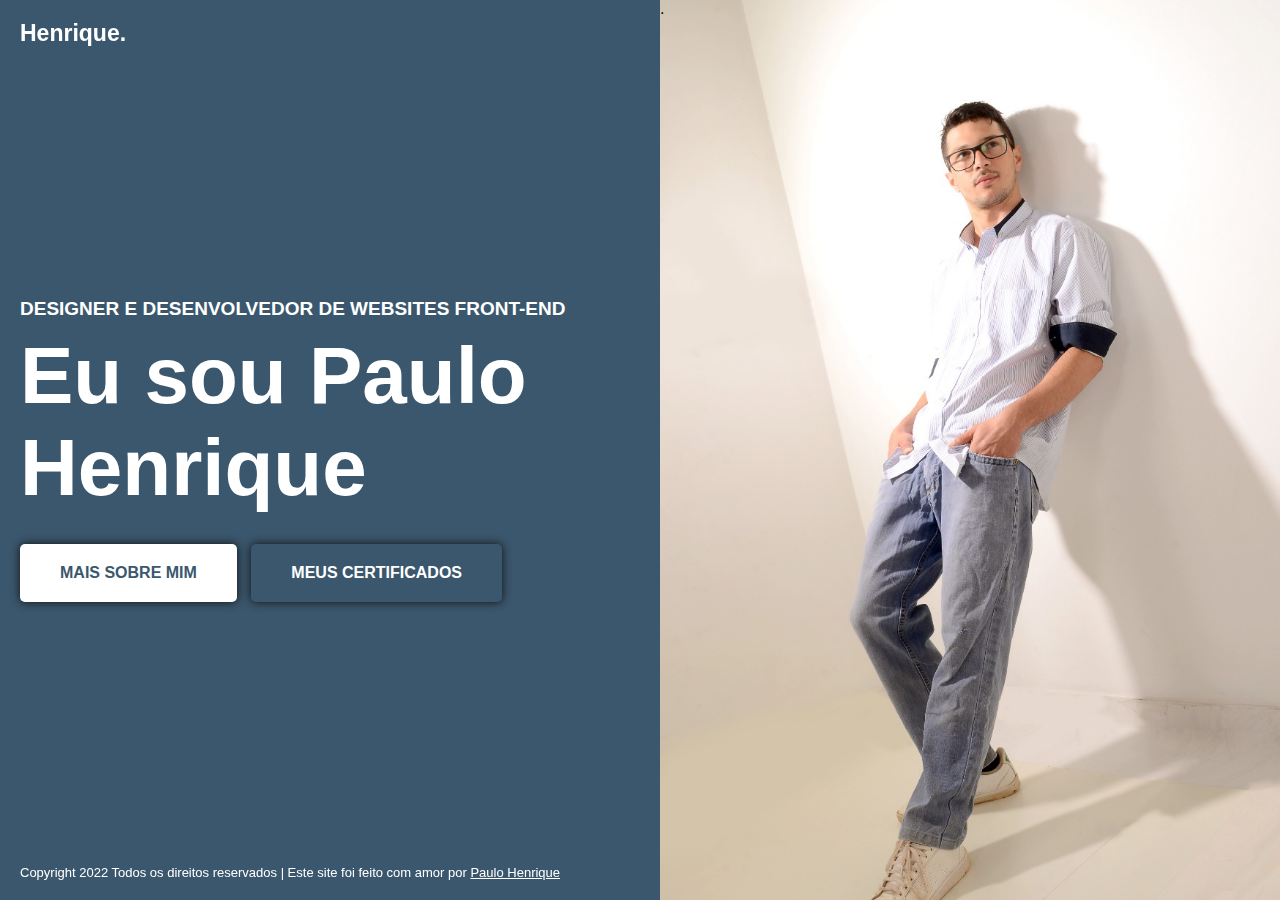
<file: Index.html>
<!DOCTYPE html>
<html lang="pt-br">
<head>
    <meta charset="UTF-8">
    <meta http-equiv="X-UA-Compatible" content="IE=edge">
    <meta name="viewport" content="width=device-width, initial-scale=1.0">
    <title>Paulo Henrique</title>
    <link href="style.css" rel="stylesheet" />
</head>
<body>
    <header class="cabecalho1">
        <div class="logo">Henrique.</div>
        <div class="menu" style="display: none;">
            <div class="menu-line"></div>
            <div class="menu-line"></div>
            <div class="menu-line"></div>
        </div>
    </header>
    <section class="container">
        
        <div class="leftside">
            <div class="info">
                <div class="profession">DESIGNER E DESENVOLVEDOR DE WEBSITES FRONT-END</div>
                <div class="name">Eu sou Paulo Henrique</div>
                <div class="buttons">
                    <a href="Index2.html">Mais sobre mim</a>
                    <a href="Index3.html" class="light">Meus certificados</a>
                </div>
            </div>
        </div>
        <div class="rightside">.</div>


    </section>
    <footer>
        Copyright 2022 Todos os direitos reservados | Este site foi feito com amor por <a href="">Paulo Henrique</a>
    </footer>
    
</body>
</html>
</file>
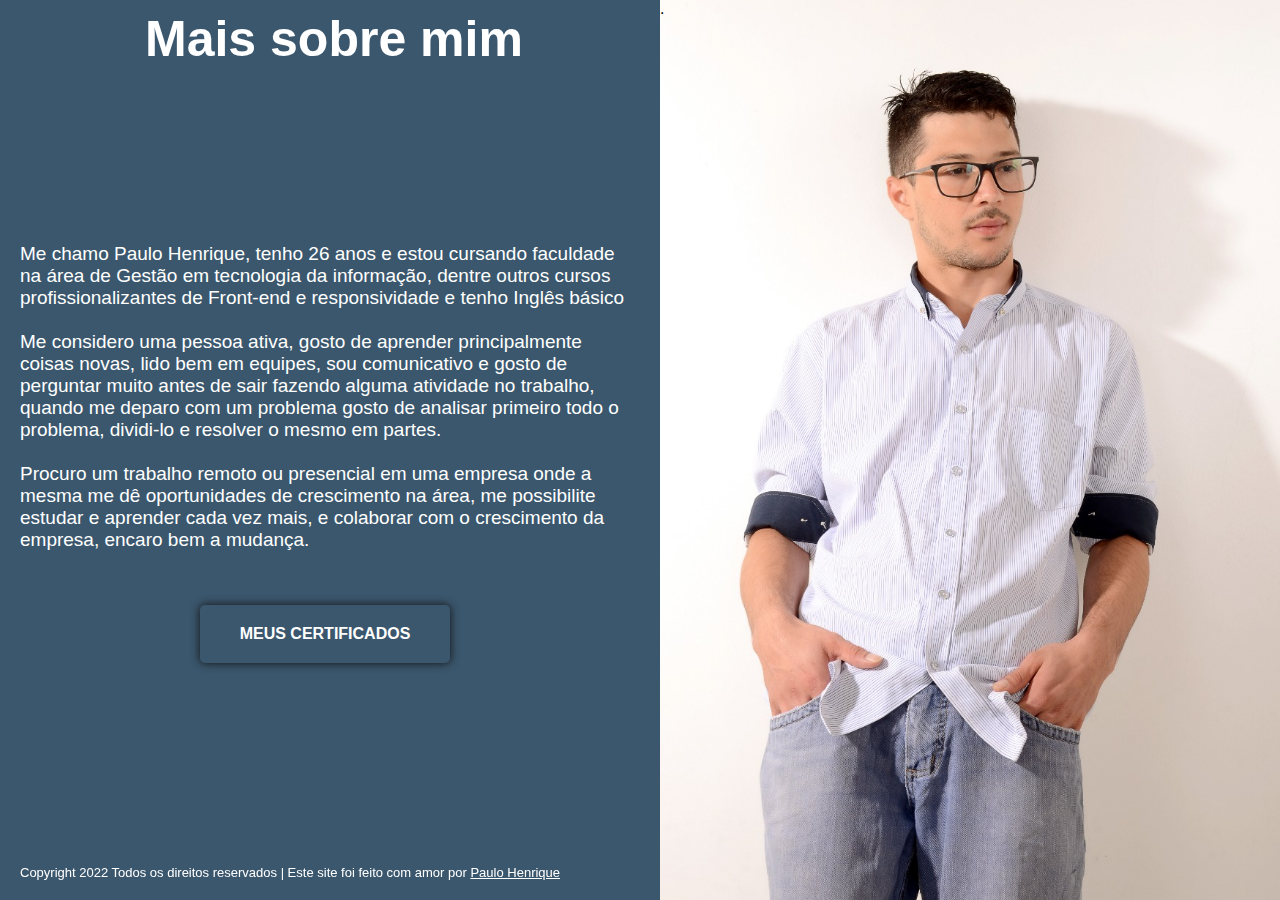
<file: Index2.html>
<!DOCTYPE html>
<html lang="pt-br">
<head>
    <meta charset="UTF-8">
    <meta http-equiv="X-UA-Compatible" content="IE=edge">
    <meta name="viewport" content="width=device-width, initial-scale=1.0">
    <title>Mais sobre mim</title>
    <link href="style.css" rel="stylesheet" />
</head>
<body>
    <header class="cabecalho">
        <div class="logo">Mais sobre mim</div>
        <div class="menu" style="display: none;">
            <div class="menu-line"></div>
            <div class="menu-line"></div>
            <div class="menu-line"></div>
        </div>
    </header>
    <section class="container2">
        
        <div class="leftside">
            <div class="info">
                <div class="profession">
                    Me chamo Paulo Henrique, tenho 26 anos e estou cursando faculdade na área de Gestão em tecnologia
                    da informação, dentre outros cursos profissionalizantes de Front-end e responsividade e tenho Inglês básico
                    </br></br>
                    Me considero uma pessoa ativa, gosto de aprender principalmente coisas novas, lido bem em equipes, sou
                    comunicativo e gosto de perguntar muito antes de sair fazendo alguma atividade no trabalho, quando me
                    deparo com um problema gosto de analisar primeiro todo o problema, dividi-lo e resolver o mesmo em partes.
                    </br></br>
                    Procuro um trabalho remoto ou presencial em uma empresa onde a mesma me dê oportunidades de
                    crescimento na área, me possibilite estudar e aprender cada vez mais, e colaborar com o crescimento 
                    da empresa, encaro bem a mudança.
                    </br></br></br>

                </div>
                <!--<div class="name">Eu sou Paulo Henrique</div>-->

                <div class="buttons">

                    <!--<a href="">Mais sobre mim</a>-->
                    <a href="Index3.html" class="light">Meus certificados</a>
                </div>
            </div>
        </div>

        <div class="rightside">.</div>

    </section>

    <footer class="rodape">
        Copyright 2022 Todos os direitos reservados | Este site foi feito com amor por <a href="">Paulo Henrique</a>
    </footer>
    
</body>
</html>
</file>
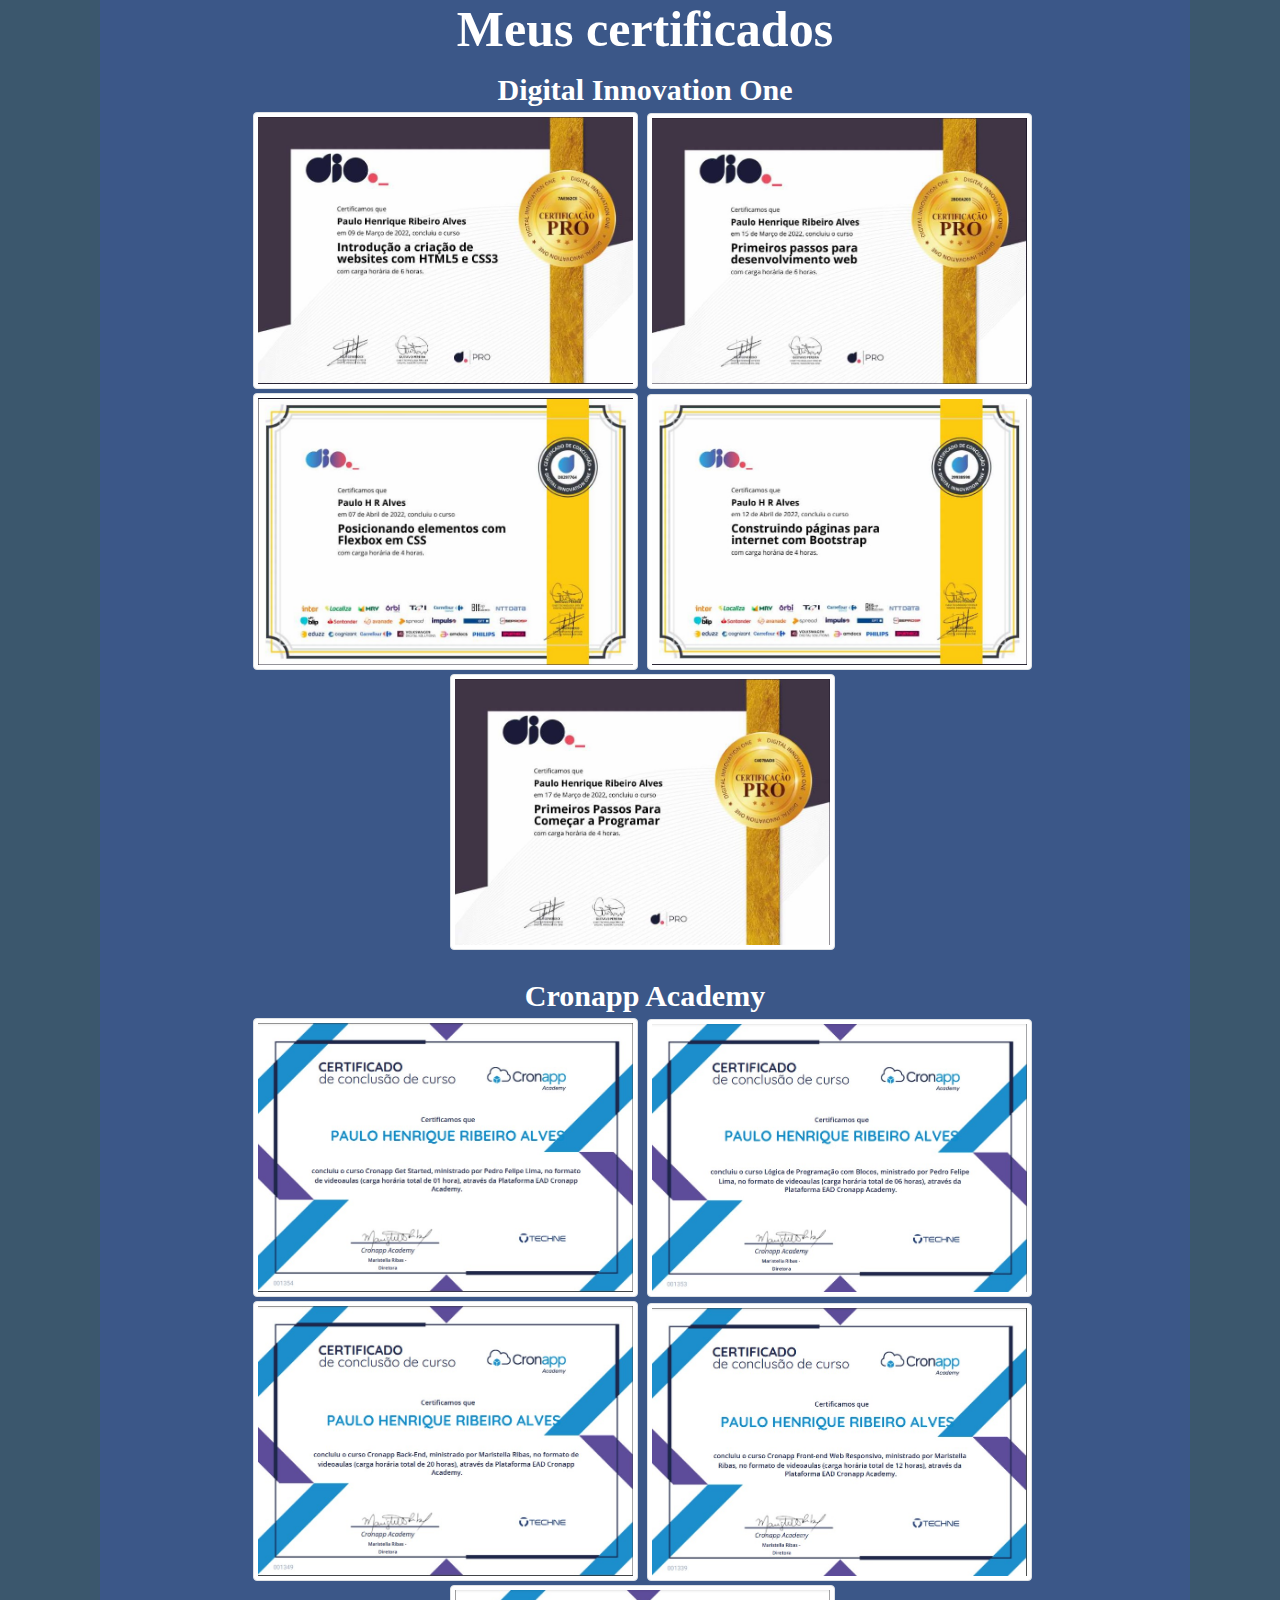
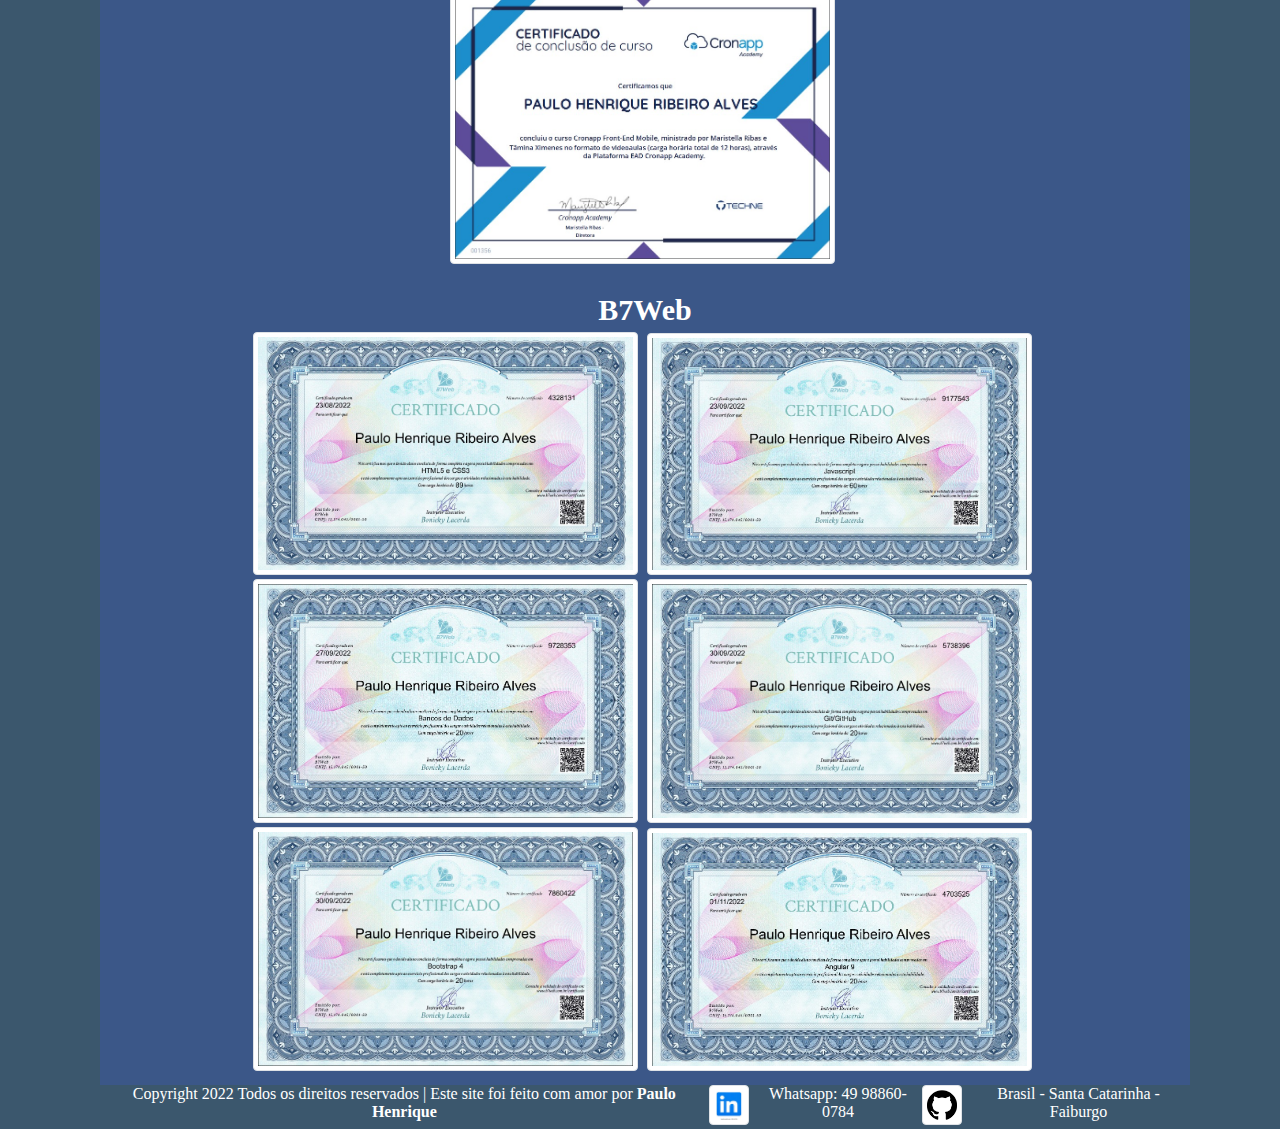
<file: Index3.html>
<!DOCTYPE html>
<html lang="pt-br">
    <head>
        <meta charset="UTF-8">
        <!--<meta http-equiv="X-UA-Compatible" content="IE=edge">-->
        <!--<meta name="viewport" content="width=device-width, initial-scale=1.0">-->
        <title>Meus certificados</title>
        <link href="style1.css" rel="stylesheet" />
    </head>
    <body class="corpo">

        <h1 class="titulo">
            Meus certificados
        </h1>


        <div class="fotosArea">
            <h2>
                Digital Innovation One
            </h2>
            <img src="HTML e CSS02.jpg" alt="HTML5 e CSS3">
            <img src="Primeiros passos para o desenvolvimento web05.jpg" alt="primeiros passos para desenvolvimento Web">
            <img src="Posicionamendo eleentos com flexbox em css03.jpg" alt="Posicionando elementos com flexbox em css">
            <img src="Construindo paginas com bootstrap01.jpg" alt="Construcao paginas com bootstrap">                              
            <img src="Primeiros passos para comecar a programa04.jpg" alt="Primeiros passos para comecar a programa">                                                                          
        </div>
        <div class="fotosArea">
            <h2 style="font-size: 30px; margin: 5px 0px">
                Cronapp Academy
            </h2>
            <img src="Cronapp01.jpg" alt="Get started">
            <img src="Cronapp02.jpg" alt="Programacao em bloco">
            <img src="Cronapp03.jpg" alt="Beck-end">
            <img src="Cronapp04.jpg" alt="Front-end responsivo">
            <img src="Cronapp05.jpg" alt="front-end Mobile">                                                                                                        
        </div>
        <div class="fotosArea">
            <h2 style="font-size: 30px; margin: 5px 0px">
                B7Web
            </h2>
            <img src="B7Web01.jpg" alt="HTML5 e CSS3">
            <img src="B7Web02.jpg" alt="Javascript">
            <img src="B7Web03.jpg" alt="Banco de dados">
            <img src="B7Web04.jpg" alt="Git/Github">                              
            <img src="B7Web05.jpg" alt="Bootstrap4">
            <img src="B7Web06.jpg" alt="angular9">                                                                           
        </div>
    
    </body>
    <footer class="rodapé3">
        <a>
            Copyright 2022 Todos os direitos reservados | Este site foi feito com amor por <b>Paulo Henrique</b>
        </a>
        <a href="https://www.linkedin.com/in/paulo-henrique-ribeiro-alves-a0a164234/" target="_blank">
            <img src="Linkedin03.jpg" alt="Meu linkedin">
        </a>
        <a href="https://api.whatsapp.com/send?phone=5549988600684" target="_blank">
            Whatsapp: 49 98860-0784
        </a>
        <a href="https://github.com/PauloHenriqueRibeiroAlves/modulogit.git" target="_blank">
            <img src="github04.png" alt="Meu github">
        </a>
        <a>
            Brasil - Santa Catarinha - Faiburgo
        </a>
    </footer>

</html>
</file>
<file: style.css>
/*CSS da Portifólio*/
body{
    margin: 0px;
    font-family: Arial, Helvetica, sans-serif;
}
.cabecalho1{
    display: flex;
    justify-content: space-between;
    align-items: center;
    padding: 20px;
    position: fixed;
    left: 0;
    right: 0;
    top: 0;
}
.cabecalho1 .logo{
    font-size: 23px;
    font-weight: bold;
    color: #fff;
}
.cabecalho1 .menu{
    width: 30px;
    height: 20px;
    display: flex;
    flex-direction: column;
    justify-content: space-between;
}
.cabecalho1 .menu-line{
    height: 3px;
    background-color: #333;
}

.container {
    display: flex;
    height: 100vh;
}
.container .leftside{
 background-color: #3b576d;
 flex: 1;
 display: flex;
 align-items: center;
 padding: 0px 20px;
}
.container .rightside{
    background-image: url('imagem01.jpg');
    background-size: cover;
    background-position: center top;
    flex: 1;
}
.container .info{
    color: #fff;
}
.container .info .profession{
    font-weight: bold;
    text-transform: uppercase;
    font-size: 19px;
}
.container .info .name{
    font-weight: bold;
    font-size: 80px;
    margin-top: 10px;
    margin-bottom: 30px;
}
.container .info .buttons a{
    display: inline-block;
    background-color: #fff;
    color: #3b576d;
    padding: 20px 40px;
    font-size: 16px;
    text-decoration: none;
    text-transform: uppercase;
    font-weight: bold;
    box-shadow: 0px 0px 10px #111;
    border-radius: 5px;
    margin-right: 10px;
}
.container .info .buttons a.light{
    color: #fff;
    background-color: #3b576d;
}
.container .info .buttons a:hover{
    opacity: 0.8;
}



footer{
    position: fixed;
    left: 0;
    right: 0;
    bottom: 0;
    padding: 20px;
    color: #fff;
    font-size: 13px;
}
footer a{
    color: #fff;
}

@media (max-width: 800px){
    
    .cabecalho1{
        position: initial;
        background-color: #3b576d;
    }
    .cabecalho1 .menu-line{
        background-color: #fff;
    }
    .container{
        flex-direction: column;
        /*height: calc(100vh - 66px);*/
    }
    .container .leftside {
        flex: none;
        padding: 30px 20px;
        justify-content: center;
        text-align: center;
    }

    footer{
        position: initial;
        color: #333;
        font-size: 16px;
    }
    footer a{
        color: #333;
    }
}
@media (max-Width: 450px){
    .container .leftside .info .name{
        font-size: 50px;
    }
    .container .leftside .info .buttons a{
        display: block;
        margin-right: 0px;
        margin-bottom: 10px;
    }
}
/*CSS do Mais sobre mim*/
/*Index2*/
.cabecalho{
    display: flex;
    /*justify-content: center;*/
    align-items: center;
    padding: 10px 20px 20px 145px;
    position: fixed;
    left: 0;
    right: 0;
    top: 0;
}
.cabecalho .logo{
    font-size: 50px;
    font-weight: bold;
    color: #fff;
}
.cabecalho .menu{
    width: 30px;
    height: 20px;
    display: flex;
    flex-direction: column;
    justify-content: space-between;
}
.cabecalho .menu-line{
    height: 3px;
    background-color: #333;
}
.container2 {
    display: flex;
    height: 100vh;
}
.container2 .leftside{
 background-color: #3b576d;
 flex: 1;
 display: flex;
 align-items: center;
 padding: 0px 20px;
}
.container2 .rightside{
    background-image: url('imagem02.jpg');
    background-size: cover;
    background-position: center top;
    flex: 1;
}
.container2 .info{
    color: #fff;
}
.container2 .info .profession{
    /*font-weight: bold;*/
    /*text-transform: uppercase;*/
    font-size: 19px;
    margin-top: 5px;
    margin-bottom: 10px;
    
}
.container2 .info .name{
    font-weight: bold;
    font-size: 30px;
    margin-top: 10px;
    margin-bottom: 30px;
}
.container2 .info .buttons{
    display: flex;
    justify-content: center;
}
.container2 .info .buttons a{
    display: inline-block;
    background-color: #fff;
    color: #3b576d;
    padding: 20px 40px;
    font-size: 16px;
    text-decoration: none;
    text-transform: uppercase;
    font-weight: bold;
    box-shadow: 0px 0px 10px #111;
    border-radius: 5px;
    margin-right: 10px;
}
.container2 .info .buttons a.light{
    color: #fff;
    background-color: #3b576d;

    
}
.container2 .info .buttons a:hover{
    opacity: 0.8;
}

.rodape{
    position: fixed;
    left: 0;
    right: 0;
    bottom: 0;
    padding: 20px;
    color: #fff;
    font-size: 13px;
}
.rodape a{
    color: #fff;
}

@media (max-width: 1000px){
    .cabecalho{
        display: flex;
        position: initial;
        background-color: #3b576d;
        color: #fff;
        justify-content: center;
        padding: 0px;
    }
    .container2{
        flex-direction: column;
    }

    .rodape{
    position: initial;
    color: #333;
    font-size: 16px;
    }
    .rodape a{
        color: #333;
    }
}
@media (max-Width: 750px){
    .cabecalho .logo{
        font-size: 40px;
    }
    .container2 .info .profession{
        font-size: 15px;
    }

}
</file>
<file: style1.css>
/*Meus certificados
Index3*/
body{
    background-color: #3b576d;
    margin: 0px 90px 0px 100px;
    /*background-color: rgba(128, 128, 128, 0.2);*/
    display:block;
    max-width: 1200px;
    /*border: 0px;*/
    height: 100%;       
}
.titulo{
    display: flex;
    justify-content: center;
    padding: 0px;
    font-size: 50px;
    background-color: #3b5788;
    color: #fff;
    margin-bottom: 0px;
    margin-top: 0px;
}
h2{
    font-size: 30px;
    margin: 5px 0px;
    color: #fff;
}
.fotosArea{
    /*margin-bottom: 10px;*/
    padding: 10px;
    display: block;
    justify-content: center;
    text-align: center;
    background-color: #3b5788;
}
img{
    width: 375px;
    margin-right: 5px;
    padding: 0.25rem;
    background-color: #fff;
    border: 1px solid #dee2e6;
    border-radius: 0.25rem;
    max-width: 100%;
    height: auto;
}
.rodapé3{
    display: flex;
    justify-content: space-evenly;
}
.rodapé3 a{
    color: white;
    text-align: center;
    text-decoration: none;
}
.rodapé3 a img{
    width: 30px;
    height: 30px;
}

@media (max-Width: 1000px){
    body{
        margin: 0px;
    }
}
</file>
